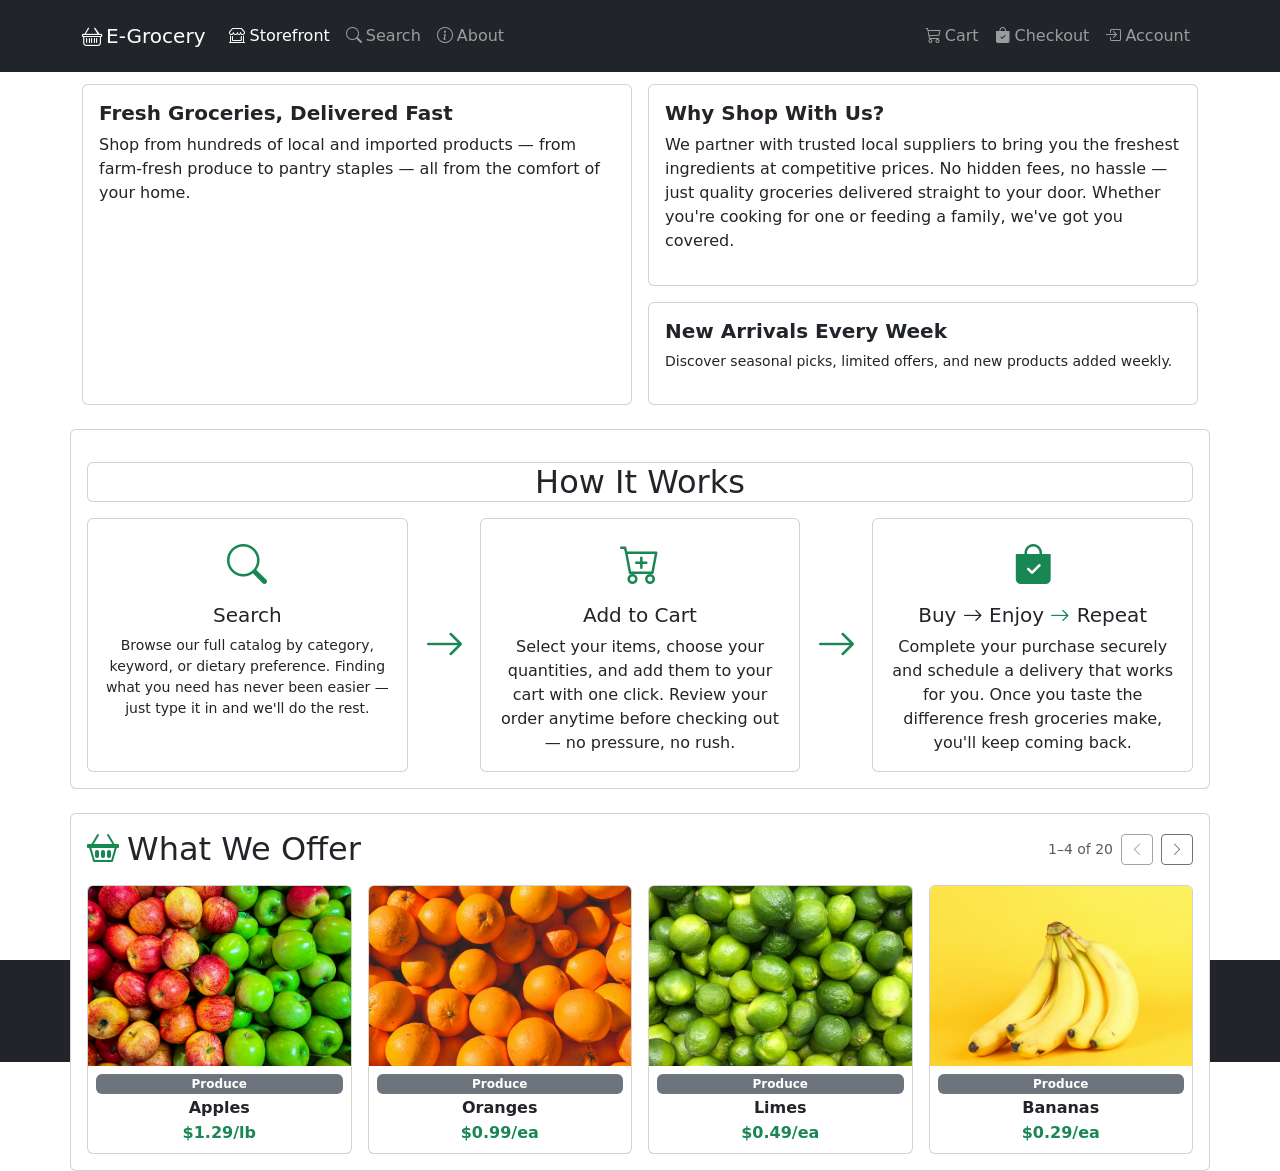
<file: Index.html>
<!doctype html>
<html lang="en">

    <head>
        <meta charset="UTF-8" />
        <meta name="viewport"
              content="width=device-width, initial-scale=1.0" />
        <!-- Import the Css for bootstrap 5 -->
        <link href="https://cdn.jsdelivr.net/npm/bootstrap@5.0.2/dist/css/bootstrap.min.css"
              rel="stylesheet" />
        <!-- Import the bootstrap icons -->
        <link rel="stylesheet"
              href="https://cdn.jsdelivr.net/npm/bootstrap-icons@1.11.0/font/bootstrap-icons.min.css" />

        <!-- Import custom css -->
        <link rel="stylesheet"
              href="/css/style.css" />

        <title>E-Grocery</title>
    </head>

    <body class="d-flex flex-column min-vh-100">
        <!-- Navbar -->
        <nav class="navbar navbar-expand-sm bg-dark navbar-dark py-3 fixed-top">
            <div class="container">
                <a href="Index.html"
                   class="navbar-brand"><i class="bi bi-basket me-1"></i>E-Grocery</a>
                <button class="navbar-toggler"
                        type="button"
                        data-bs-toggle="collapse"
                        data-bs-target="#navmenu">
                    <span class="navbar-toggler-icon"></span>
                </button>
                <div class="collapse navbar-collapse"
                     id="navmenu">
                    <!-- Left side -->
                    <ul class="navbar-nav">
                        <li class="nav-item">
                            <a href="Index.html"
                               class="nav-link active"><i class="bi bi-shop-window me-1"></i>Storefront</a>
                        </li>
                        <li class="nav-item">
                            <a href="search.html"
                               class="nav-link"><i class="bi bi-search me-1"></i>Search</a>
                        </li>
                        <li class="nav-item">
                            <a href="contact.html"
                               class="nav-link"><i class="bi bi-info-circle me-1"></i>About</a>
                        </li>
                    </ul>
                    <!-- Right side -->
                    <ul class="navbar-nav ms-auto">
                        <li class="nav-item">
                            <a href="Cart.html"
                               class="nav-link"><i class="bi bi-cart3 me-1"></i>Cart</a>
                        </li>
                        <li class="nav-item">
                            <a href="checkout.html"
                               class="nav-link"><i class="bi bi-bag-check-fill me-1"></i>Checkout</a>
                        </li>
                        <li class="nav-item">
                            <a href="account.html"
                               class="nav-link"><i class="bi bi-box-arrow-in-right me-1"></i>Account</a>
                        </li>
                    </ul>
                </div>
            </div>
        </nav>
        <!-- End navbar -->
        <!-- Start Main body div -->
        <div class="wallpaper rounded flex-grow-1">
            <!-- Section 1 -->
            <section class="container mt-4">
                <div class="row g-3">
                    <!-- Left big card -->
                    <div class="col-md-6">
                        <div class="card p-3 h-100">
                            <h5 class="fw-bold">
                                Fresh Groceries, Delivered Fast
                            </h5>
                            <p class="fw-medium">
                                Shop from hundreds of local and imported
                                products — from farm-fresh produce to pantry
                                staples — all from the comfort of your home.
                            </p>
                            <div class="d-flex gap-2 mt-auto"></div>
                        </div>
                    </div>

                    <!-- Right two cards stacked -->
                    <div class="col-md-6 d-flex flex-column gap-3">
                        <div class="card p-3">
                            <h5 class="fw-bold">Why Shop With Us?</h5>
                            <p class="fw-medium">
                                We partner with trusted local suppliers to bring
                                you the freshest ingredients at competitive
                                prices. No hidden fees, no hassle — just quality
                                groceries delivered straight to your door.
                                Whether you're cooking for one or feeding a
                                family, we've got you covered.
                            </p>
                            <div class="d-flex gap-2 mt-auto"></div>
                        </div>

                        <div class="card p-3">
                            <h5 class="fw-bold">New Arrivals Every Week</h5>
                            <p class="small fw-medium">
                                Discover seasonal picks, limited offers, and new
                                products added weekly.
                            </p>
                            <div class="d-flex gap-2 mt-auto"></div>
                        </div>
                    </div>
                </div>
            </section>
            <!-- Section 2 -->
            <section class="card container mt-4 p-3">
                <h2 class="card mb-3 mt-3 text-center">How It Works</h2>
                <div class="row g-3 align-items-stretch">
                    <div class="col">
                        <div class="card p-3 h-100 text-center">
                            <i class="bi bi-search fs-1 text-success mb-2"></i>
                            <h5>Search</h5>
                            <p class="small fw-medium mb-0">
                                Browse our full catalog by category, keyword, or
                                dietary preference. Finding what you need has
                                never been easier — just type it in and we'll do
                                the rest.
                            </p>
                        </div>
                    </div>

                    <div class="col-auto d-md-flex align-items-center">
                        <i class="bi bi-arrow-right fs-1 text-success"></i>
                    </div>

                    <div class="col">
                        <div class="card p-3 h-100 text-center">
                            <i class="bi bi-cart-plus fs-1 text-success mb-2"></i>
                            <h5>Add to Cart</h5>
                            <p class="mb-0">
                                Select your items, choose your quantities, and
                                add them to your cart with one click. Review
                                your order anytime before checking out — no
                                pressure, no rush.
                            </p>
                        </div>
                    </div>

                    <div class="col-auto d-none d-md-flex align-items-center">
                        <i class="bi bi-arrow-right fs-1 text-success"></i>
                    </div>

                    <div class="col">
                        <div class="card p-3 h-100 text-center">
                            <i class="bi-bag-check-fill fs-1 text-success mb-2"></i>
                            <h5>
                                Buy
                                <i class="bi bi-arrow-right"></i>
                                Enjoy
                                <i class="bi bi-arrow-right text-success"></i>
                                Repeat
                            </h5>
                            <p class="mb-0">
                                Complete your purchase securely and schedule a
                                delivery that works for you. Once you taste the
                                difference fresh groceries make, you'll keep
                                coming back.
                            </p>
                        </div>
                    </div>
                </div>
            </section>
            <section class="card container mt-4 p-3 mb-4">
                <div class="d-flex justify-content-between align-items-center mb-3">
                    <h2 class="mb-0">
                        <i class="bi bi-basket2 text-success me-2"></i>What We
                        Offer
                    </h2>
                    <div class="d-flex align-items-center gap-2">
                        <span id="carouselCounter"
                              class="text-muted small"></span>
                        <button id="prevBtn"
                                class="btn btn-outline-secondary btn-sm">
                            <i class="bi bi-chevron-left"></i>
                        </button>
                        <button id="nextBtn"
                                class="btn btn-outline-secondary btn-sm">
                            <i class="bi bi-chevron-right"></i>
                        </button>
                    </div>
                </div>
                <div id="carouselTrack"
                     class="row row-cols-2 row-cols-md-4 g-3"></div>
            </section>
        </div>
        <!-- End main body div -->

        <script src="https://cdn.jsdelivr.net/npm/bootstrap@5.0.2/dist/js/bootstrap.bundle.min.js"></script>
        <script src="js/products.js"></script>
        <script src="js/index.js"></script>

        <!-- Start Footer -->
        <footer class="bg-dark text-white py-3">
            <div class="container">
                <div class="row align-items-center">
                    <!-- Brand col -->
                    <div class="col-md-6">
                        <h5 class="fw-bold mb-1">
                            <i class="bi bi-basket me-1"></i>E-Grocery
                        </h5>
                        <p class="small text-muted mb-0">
                            Fresh groceries delivered to your door. Quality you
                            can taste, prices you'll love.
                        </p>
                    </div>

                    <!-- Links col -->
                    <div class="col-md-6">
                        <ul class="navbar-nav flex-row gap-3 justify-content-md-end">
                            <li class="nav-item">
                                <a href="#"
                                   class="nav-link text-muted"><i class="bi bi-info-circle me-1"></i>About</a>
                            </li>
                            <li class="nav-item">
                                <a href="#"
                                   class="nav-link text-muted"><i class="bi bi-bag-check-fill me-1"></i>Checkout</a>
                            </li>
                        </ul>
                    </div>
                </div>
            </div>
        </footer>
        <!-- End Footer -->
    </body>

</html>
</file>
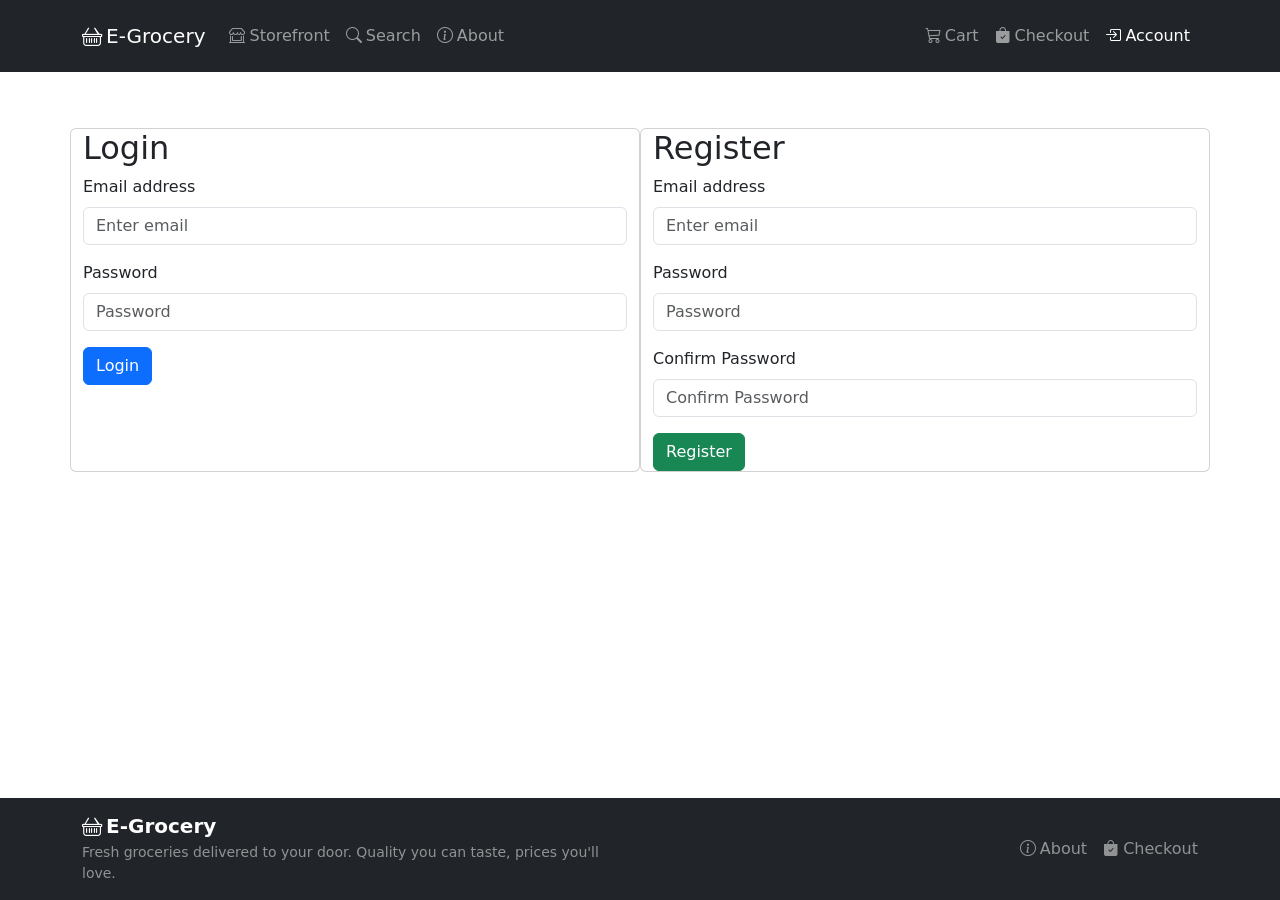
<file: account.html>
<!doctype html>
<html lang="en">

    <head>
        <meta charset="UTF-8" />
        <meta http-equiv="X-UA-Compatible"
              content="IE=edge" />
        <meta name="viewport"
              content="width=device-width, initial-scale=1.0" />
        <link href="https://cdn.jsdelivr.net/npm/bootstrap@5.0.1/dist/css/bootstrap.min.css"
              rel="stylesheet"
              integrity="sha384-+0n0xVW2eSR5OomGNYDnhzAbDsOXxcvSN1TPprVMTNDbiYZCxYbOOl7+AMvyTG2x"
              crossorigin="anonymous" />
        <script src="https://cdn.jsdelivr.net/npm/bootstrap@5.3.2/dist/js/bootstrap.bundle.min.js"></script>
        <!-- Import the bootstrap icons -->
        <link rel="stylesheet"
              href="https://cdn.jsdelivr.net/npm/bootstrap-icons@1.11.0/font/bootstrap-icons.min.css" />
        <link rel="stylesheet"
              href="style.css" />
        <script src="account.js"
                defer></script>
        <title>Account</title>
    </head>

    <body class="d-flex flex-column min-vh-100">
        <!-- Navbar -->
        <nav class="navbar navbar-expand-sm bg-dark navbar-dark py-3 fixed-top">
            <div class="container">
                <a href="Index.html"
                   class="navbar-brand"><i class="bi bi-basket me-1"></i>E-Grocery</a>
                <button class="navbar-toggler"
                        type="button"
                        data-bs-toggle="collapse"
                        data-bs-target="#navmenu">
                    <span class="navbar-toggler-icon"></span>
                </button>
                <div class="collapse navbar-collapse"
                     id="navmenu">
                    <!-- Left side -->
                    <ul class="navbar-nav">
                        <li class="nav-item">
                            <a href="Index.html"
                               class="nav-link"><i class="bi bi-shop-window me-1"></i>Storefront</a>
                        </li>
                        <li class="nav-item">
                            <a href="search.html"
                               class="nav-link"><i class="bi bi-search me-1"></i>Search</a>
                        </li>
                        <li class="nav-item">
                            <a href="contact.html"
                               class="nav-link"><i class="bi bi-info-circle me-1"></i>About</a>
                        </li>
                    </ul>
                    <!-- Right side -->
                    <ul class="navbar-nav ms-auto">
                        <li class="nav-item">
                            <a href="Cart.html"
                               class="nav-link"><i class="bi bi-cart3 me-1"></i>Cart</a>
                        </li>
                        <li class="nav-item">
                            <a href="checkout.html"
                               class="nav-link"><i class="bi bi-bag-check-fill me-1"></i>Checkout</a>
                        </li>
                        <li class="nav-item">
                            <a href="account.html"
                               class="nav-link active"><i class="bi bi-box-arrow-in-right me-1"></i>Account</a>
                        </li>
                    </ul>
                </div>
            </div>
        </nav>
        <!-- End navbar -->

        <!-- Login/Register -->
        <section id="accountLoginRegister"
                 class="py-5 flex-grow-1">
            <div class="container">
                <div class="row">
                    <div class="card col-md-6">
                        <h2>Login</h2>
                        <form id="loginForm"
                              onsubmit="return validateLogin();">
                            <div class="mb-3">
                                <label for="loginEmail"
                                       class="form-label">Email address</label>
                                <input type="email"
                                       class="form-control"
                                       id="loginEmail"
                                       placeholder="Enter email" />
                            </div>
                            <div class="mb-3">
                                <label for="loginPassword"
                                       class="form-label">Password</label>
                                <input type="password"
                                       class="form-control"
                                       id="loginPassword"
                                       placeholder="Password" />
                            </div>
                            <button type="submit"
                                    class="btn btn-primary">
                                Login
                            </button>
                        </form>
                    </div>
                    <div class="card col-md-6">
                        <h2>Register</h2>
                        <form id="registerForm"
                              onsubmit="return validatePassword();">
                            <div class="mb-3">
                                <label for="registerEmail"
                                       class="form-label">Email address</label>
                                <input type="email"
                                       class="form-control"
                                       id="registerEmail"
                                       placeholder="Enter email" />
                            </div>
                            <div class="mb-3">
                                <label for="registerPassword"
                                       class="form-label">Password</label>
                                <input type="password"
                                       class="form-control"
                                       id="registerPassword"
                                       placeholder="Password" />
                            </div>
                            <div class="mb-3">
                                <label for="registerConfirmPassword"
                                       class="form-label">Confirm Password</label>
                                <input type="password"
                                       class="form-control"
                                       id="registerConfirmPassword"
                                       placeholder="Confirm Password" />
                            </div>
                            <button type="submit"
                                    class="btn btn-success">
                                Register
                            </button>
                        </form>
                    </div>
                </div>
            </div>
        </section>

        <!-- Account Page -->
        <div id="accountSection"
             class="d-none py-5 flex-grow-1">
            <div class="card">
                <h1 id="accountWelcome">Welcome, ${email}!</h1>
                <p>
                    This is your account page. Here you can view your order
                    history, manage your account settings, and more.
                </p>

                <div class="card">
                    <h2>Account Information</h2>
                    <p>Email: <span id="accountEmail"></span></p>
                    <div class="card mb-3">
                        <div class="card-header">Order History</div>
                        <div class="card-body">
                            <ul id="orderHistory"
                                class="list-group">
                                <!-- Orders will be injected here -->
                            </ul>
                        </div>
                    </div>
                    <button class="btn btn-danger"
                            onclick="logout()">
                        Logout
                    </button>
                </div>
            </div>
        </div>
    </body>

    <!-- Start Footer -->
    <footer class="bg-dark text-white py-3">
        <div class="container">
            <div class="row align-items-center">
                <!-- Brand col -->
                <div class="col-md-6">
                    <h5 class="fw-bold mb-1">
                        <i class="bi bi-basket me-1"></i>E-Grocery
                    </h5>
                    <p class="small text-white-50 mb-0">
                        Fresh groceries delivered to your door. Quality you can
                        taste, prices you'll love.
                    </p>
                </div>

                <!-- Links col -->
                <div class="col-md-6">
                    <ul class="navbar-nav flex-row gap-3 justify-content-md-end">
                        <li class="nav-item">
                            <a href="#"
                               class="nav-link text-white-50"><i class="bi bi-info-circle me-1"></i>About</a>
                        </li>
                        <li class="nav-item">
                            <a href="#"
                               class="nav-link text-white-50"><i class="bi bi-bag-check-fill me-1"></i>Checkout</a>
                        </li>
                    </ul>
                </div>
            </div>
        </div>
    </footer>
    <!-- End Footer -->

</html>
</file>
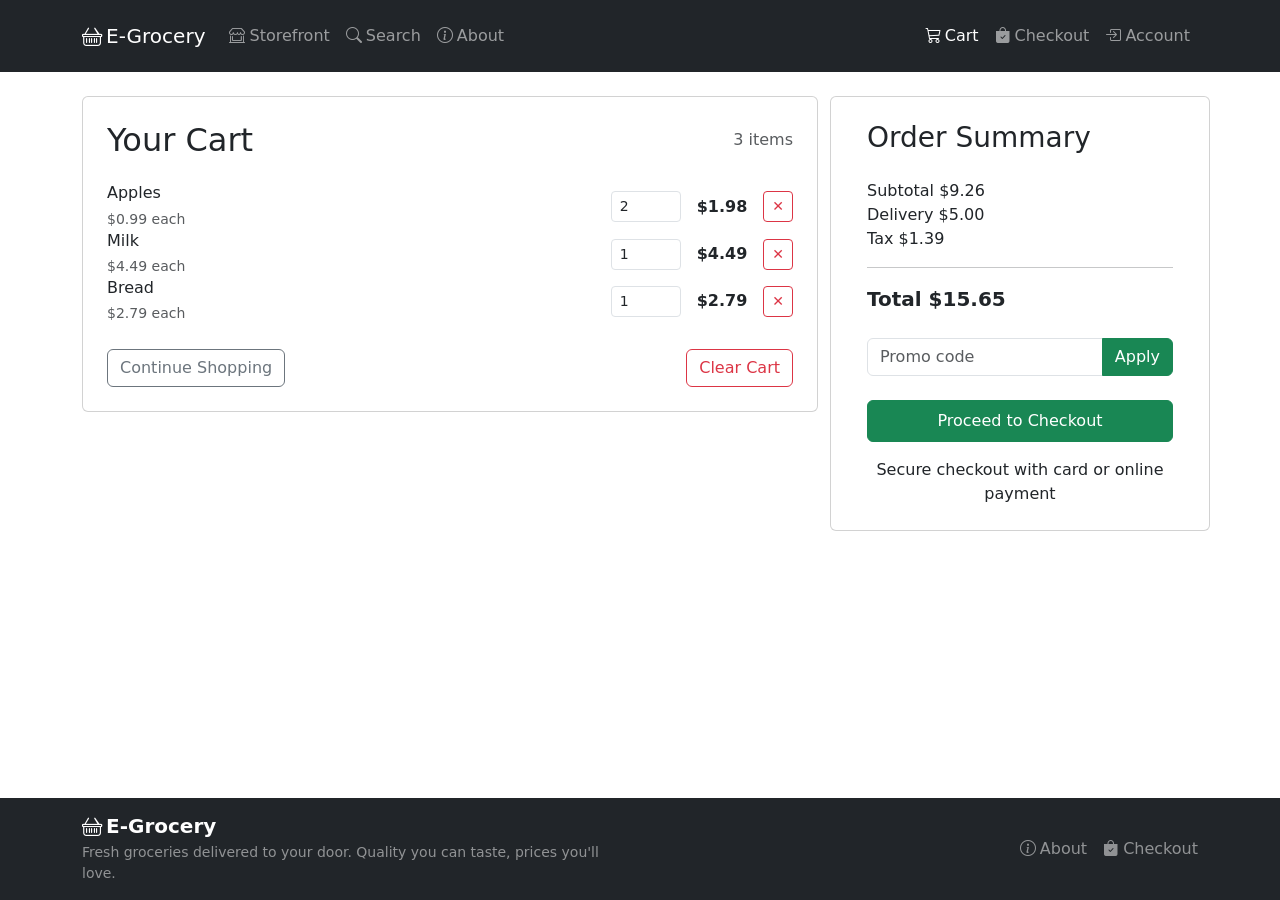
<file: Cart.html>
<!doctype html>
<html lang="en">

    <head>
        <meta charset="UTF-8" />
        <meta name="viewport"
              content="width=device-width, initial-scale=1.0" />
        <title>E-Grocery Cart</title>

        <link href="https://cdn.jsdelivr.net/npm/bootstrap@5.3.3/dist/css/bootstrap.min.css"
              rel="stylesheet" />

        <script src="https://cdn.jsdelivr.net/npm/bootstrap@5.3.3/dist/js/bootstrap.bundle.min.js"></script>
        <!-- Import the bootstrap icons -->
        <link rel="stylesheet"
              href="https://cdn.jsdelivr.net/npm/bootstrap-icons@1.11.0/font/bootstrap-icons.min.css" />
        <script src="cart-data.js"></script>
        <script src="cart.js"
                defer></script>
    </head>

    <body class="d-flex flex-column min-vh-100">
        <header class="mt-5">
            <!-- Navbar -->
            <nav class="navbar navbar-expand-sm bg-dark navbar-dark py-3 fixed-top">
                <div class="container">
                    <a href="Index.html"
                       class="navbar-brand"><i class="bi bi-basket me-1"></i>E-Grocery</a>
                    <button class="navbar-toggler"
                            type="button"
                            data-bs-toggle="collapse"
                            data-bs-target="#navmenu">
                        <span class="navbar-toggler-icon"></span>
                    </button>
                    <div class="collapse navbar-collapse"
                         id="navmenu">
                        <!-- Left side -->
                        <ul class="navbar-nav">
                            <li class="nav-item">
                                <a href="Index.html"
                                   class="nav-link"><i class="bi bi-shop-window me-1"></i>Storefront</a>
                            </li>
                            <li class="nav-item">
                                <a href="search.html"
                                   class="nav-link"><i class="bi bi-search me-1"></i>Search</a>
                            </li>
                            <li class="nav-item">
                                <a href="contact.html"
                                   class="nav-link"><i class="bi bi-info-circle me-1"></i>About</a>
                            </li>
                        </ul>
                        <!-- Right side -->
                        <ul class="navbar-nav ms-auto">
                            <li class="nav-item">
                                <a href="Cart.html"
                                   class="nav-link active"><i class="bi bi-cart3 me-1"></i>Cart</a>
                            </li>
                            <li class="nav-item">
                                <a href="checkout.html"
                                   class="nav-link"><i class="bi bi-bag-check-fill me-1"></i>Checkout</a>
                            </li>
                            <li class="nav-item">
                                <a href="account.html"
                                   class="nav-link"><i class="bi bi-box-arrow-in-right me-1"></i>Account</a>
                            </li>
                        </ul>
                    </div>
                </div>
            </nav>
            <!-- End navbar -->
        </header>

        <main class="container py-5 flex-grow-1">
            <div class="row g-4">
                <!--Cart Items-->
                <div class="col-lg-8">
                    <div class="cart-card card p-4">
                        <div class="d-flex justify-content-between align-items-center mb-4">
                            <h2 class="section-title mb-0">Your Cart</h2>
                            <span class="text-muted"
                                  id="cart-count">0 items</span>
                        </div>

                        <!-- JS will insert cart items here -->
                        <div id="cart-items-container">
                            <div class="empty-cart-message text-center py-5">
                                <h5>Your cart is empty</h5>
                                <p class="text-muted mb-0">
                                    Items added with JavaScript will appear
                                    here.
                                </p>
                            </div>
                        </div>

                        <div class="mt-4 d-flex justify-content-between flex-wrap gap-2">
                            <a href="#"
                               class="btn btn-outline-secondary">Continue Shopping</a>
                            <button class="btn btn-outline-danger"
                                    id="clear-cart-btn">
                                Clear Cart
                            </button>
                        </div>
                    </div>
                </div>

                <!--Order Summary-->
                <div class="card col-lg-4">
                    <div class="summary-card p-4">
                        <h3 class="section-title mb-4">Order Summary</h3>

                        <div class="summary-row">
                            <span>Subtotal</span>
                            <span id="cart-subtotal">$0.00</span>
                        </div>

                        <div class="summary-row">
                            <span>Delivery</span>
                            <span id="cart-delivery">$0.00</span>
                        </div>

                        <div class="summary-row">
                            <span>Tax</span>
                            <span id="cart-tax">$0.00</span>
                        </div>

                        <hr />

                        <div class="summary-row fw-bold fs-5">
                            <span>Total</span>
                            <span id="cart-total">$0.00</span>
                        </div>

                        <div class="input-group my-4">
                            <input type="text"
                                   class="form-control"
                                   placeholder="Promo code"
                                   id="promo-code" />
                            <button class="btn btn-success"
                                    id="apply-promo-btn">
                                Apply
                            </button>
                        </div>

                        <a href="checkout.html"
                           class="btn btn-success w-100 py-2 mb-3"
                           id="checkout-btn">Proceed to Checkout</a>

                        <p class="summary-note mb-0 text-center">
                            Secure checkout with card or online payment
                        </p>
                    </div>
                </div>
            </div>
        </main>
    </body>

    <!-- Start Footer -->
    <footer class="bg-dark text-white py-3">
        <div class="container">
            <div class="row align-items-center">
                <!-- Brand col -->
                <div class="col-md-6">
                    <h5 class="fw-bold mb-1">
                        <i class="bi bi-basket me-1"></i>E-Grocery
                    </h5>
                    <p class="small text-white-50 mb-0">
                        Fresh groceries delivered to your door. Quality you can
                        taste, prices you'll love.
                    </p>
                </div>

                <!-- Links col -->
                <div class="col-md-6">
                    <ul class="navbar-nav flex-row gap-3 justify-content-md-end">
                        <li class="nav-item">
                            <a href="#"
                               class="nav-link text-white-50"><i class="bi bi-info-circle me-1"></i>About</a>
                        </li>
                        <li class="nav-item">
                            <a href="#"
                               class="nav-link text-white-50"><i class="bi bi-bag-check-fill me-1"></i>Checkout</a>
                        </li>
                    </ul>
                </div>
            </div>
        </div>
    </footer>
    <!-- End Footer -->

</html>
</file>
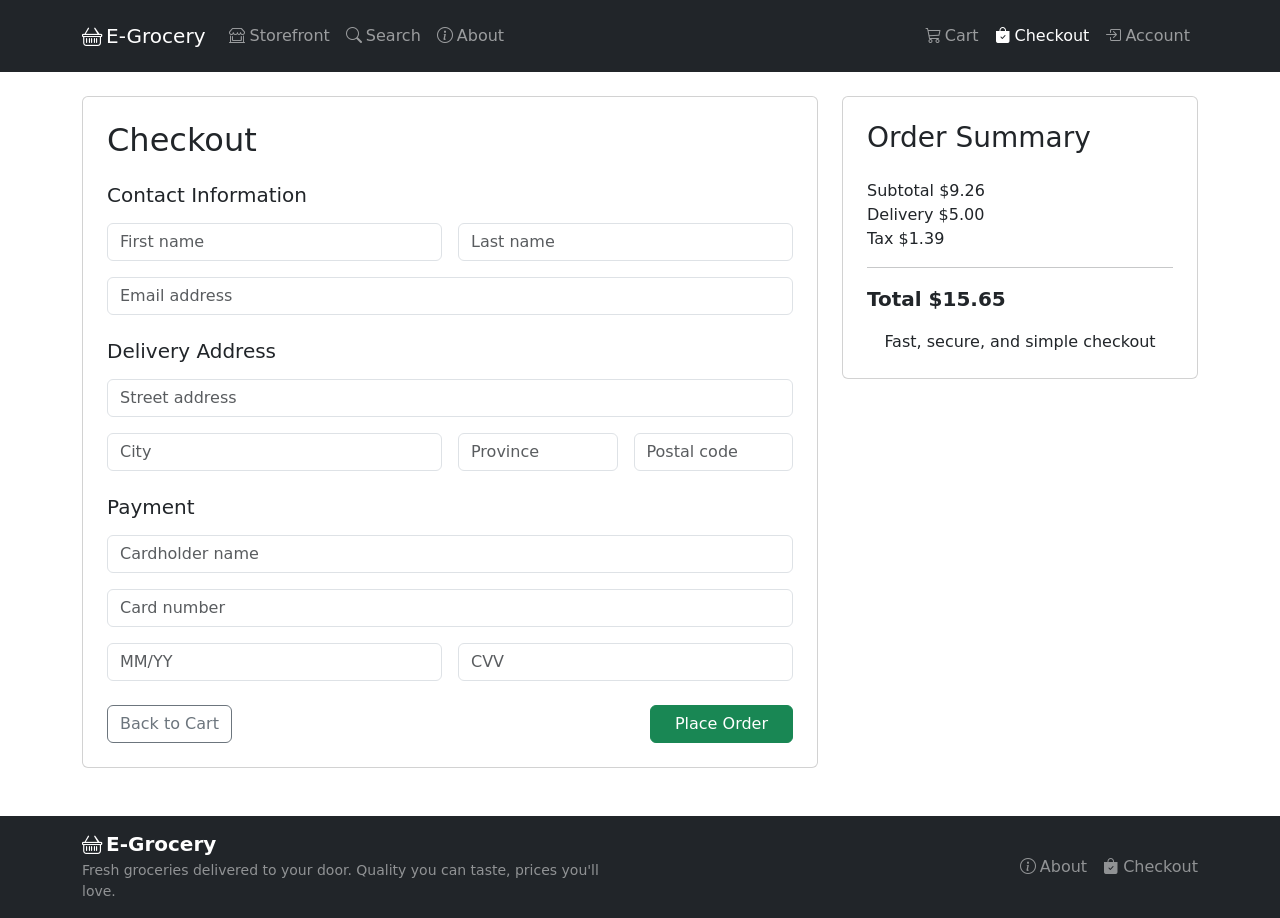
<file: checkout.html>
<!doctype html>
<html lang="en">

    <head>
        <meta charset="UTF-8" />
        <meta name="viewport"
              content="width=device-width, initial-scale=1.0" />
        <title>E-Grocery Checkout</title>

        <link href="https://cdn.jsdelivr.net/npm/bootstrap@5.3.3/dist/css/bootstrap.min.css"
              rel="stylesheet" />

        <script src="https://cdn.jsdelivr.net/npm/bootstrap@5.3.3/dist/js/bootstrap.bundle.min.js"></script>
        <!-- Import the bootstrap icons -->
        <link rel="stylesheet"
              href="https://cdn.jsdelivr.net/npm/bootstrap-icons@1.11.0/font/bootstrap-icons.min.css" />
        <script src="cart-data.js"></script>
        <script src="checkout.js"
                defer></script>
    </head>

    <body class="d-flex flex-column min-vh-100">
        <header>
            <!-- Navbar -->
            <nav class="navbar navbar-expand-sm bg-dark navbar-dark py-3 fixed-top">
                <div class="container">
                    <a href="Index.html"
                       class="navbar-brand"><i class="bi bi-basket me-1"></i>E-Grocery</a>
                    <button class="navbar-toggler"
                            type="button"
                            data-bs-toggle="collapse"
                            data-bs-target="#navmenu">
                        <span class="navbar-toggler-icon"></span>
                    </button>
                    <div class="collapse navbar-collapse"
                         id="navmenu">
                        <!-- Left side -->
                        <ul class="navbar-nav">
                            <li class="nav-item">
                                <a href="Index.html"
                                   class="nav-link"><i class="bi bi-shop-window me-1"></i>Storefront</a>
                            </li>
                            <li class="nav-item">
                                <a href="search.html"
                                   class="nav-link"><i class="bi bi-search me-1"></i>Search</a>
                            </li>
                            <li class="nav-item">
                                <a href="contact.html"
                                   class="nav-link"><i class="bi bi-info-circle me-1"></i>About</a>
                            </li>
                        </ul>
                        <!-- Right side -->
                        <ul class="navbar-nav ms-auto">
                            <li class="nav-item">
                                <a href="Cart.html"
                                   class="nav-link"><i class="bi bi-cart3 me-1"></i>Cart</a>
                            </li>
                            <li class="nav-item">
                                <a href="checkout.html"
                                   class="nav-link active"><i class="bi bi-bag-check-fill me-1"></i>Checkout</a>
                            </li>
                            <li class="nav-item">
                                <a href="account.html"
                                   class="nav-link"><i class="bi bi-box-arrow-in-right me-1"></i>Account</a>
                            </li>
                        </ul>
                    </div>
                </div>
            </nav>
            <!-- End navbar -->
        </header>

        <main class="container my-5 pt-5 flex-grow-1">
            <div class="row g-4">
                <!-- Checkout Form -->
                <div class="col-lg-8">
                    <div class="cart-card card p-4">
                        <h2 class="section-title mb-4">Checkout</h2>

                        <form>
                            <div class="mb-4">
                                <h5 class="mb-3">Contact Information</h5>
                                <div class="row g-3">
                                    <div class="col-md-6">
                                        <input type="text"
                                               class="form-control"
                                               placeholder="First name" />
                                    </div>
                                    <div class="col-md-6">
                                        <input type="text"
                                               class="form-control"
                                               placeholder="Last name" />
                                    </div>
                                    <div class="col-12">
                                        <input type="email"
                                               class="form-control"
                                               placeholder="Email address" />
                                    </div>
                                </div>
                            </div>

                            <div class="mb-4">
                                <h5 class="mb-3">Delivery Address</h5>
                                <div class="row g-3">
                                    <div class="col-12">
                                        <input type="text"
                                               class="form-control"
                                               placeholder="Street address" />
                                    </div>
                                    <div class="col-md-6">
                                        <input type="text"
                                               class="form-control"
                                               placeholder="City" />
                                    </div>
                                    <div class="col-md-3">
                                        <input type="text"
                                               class="form-control"
                                               placeholder="Province" />
                                    </div>
                                    <div class="col-md-3">
                                        <input type="text"
                                               class="form-control"
                                               placeholder="Postal code" />
                                    </div>
                                </div>
                            </div>

                            <div class="mb-4">
                                <h5 class="mb-3">Payment</h5>
                                <div class="row g-3">
                                    <div class="col-12">
                                        <input type="text"
                                               class="form-control"
                                               placeholder="Cardholder name" />
                                    </div>
                                    <div class="col-12">
                                        <input type="text"
                                               class="form-control"
                                               placeholder="Card number" />
                                    </div>
                                    <div class="col-md-6">
                                        <input type="text"
                                               class="form-control"
                                               placeholder="MM/YY" />
                                    </div>
                                    <div class="col-md-6">
                                        <input type="text"
                                               class="form-control"
                                               placeholder="CVV" />
                                    </div>
                                </div>
                            </div>

                            <div class="d-flex justify-content-between flex-wrap gap-2">
                                <a href="#"
                                   class="btn btn-outline-secondary">
                                    Back to Cart
                                </a>
                                <button type="submit"
                                        class="btn btn-success px-4">
                                    Place Order
                                </button>
                            </div>
                        </form>
                    </div>
                </div>

                <!-- Order Summary -->
                <div class="col-lg-4">
                    <div class="summary-card card p-4">
                        <h3 class="section-title mb-4">Order Summary</h3>

                        <div class="summary-row">
                            <span>Subtotal</span>
                            <span id="checkout-subtotal">$0.00</span>
                        </div>

                        <div class="summary-row">
                            <span>Delivery</span>
                            <span id="checkout-delivery">$0.00</span>
                        </div>

                        <div class="summary-row">
                            <span>Tax</span>
                            <span id="checkout-tax">$0.00</span>
                        </div>

                        <hr />

                        <div class="summary-row fw-bold fs-5">
                            <span>Total</span>
                            <span id="checkout-total">$0.00</span>
                        </div>

                        <p class="summary-note mt-3 mb-0 text-center">
                            Fast, secure, and simple checkout
                        </p>
                    </div>
                </div>
            </div>
        </main>
    </body>

    <!-- Start Footer -->
    <footer class="bg-dark text-white py-3">
        <div class="container">
            <div class="row align-items-center">
                <!-- Brand col -->
                <div class="col-md-6">
                    <h5 class="fw-bold mb-1">
                        <i class="bi bi-basket me-1"></i>E-Grocery
                    </h5>
                    <p class="small text-white-50 mb-0">
                        Fresh groceries delivered to your door. Quality you can
                        taste, prices you'll love.
                    </p>
                </div>

                <!-- Links col -->
                <div class="col-md-6">
                    <ul class="navbar-nav flex-row gap-3 justify-content-md-end">
                        <li class="nav-item">
                            <a href="#"
                               class="nav-link text-white-50"><i class="bi bi-info-circle me-1"></i>About</a>
                        </li>
                        <li class="nav-item">
                            <a href="#"
                               class="nav-link text-white-50"><i class="bi bi-bag-check-fill me-1"></i>Checkout</a>
                        </li>
                    </ul>
                </div>
            </div>
        </div>
    </footer>
    <!-- End Footer -->

</html>
</file>
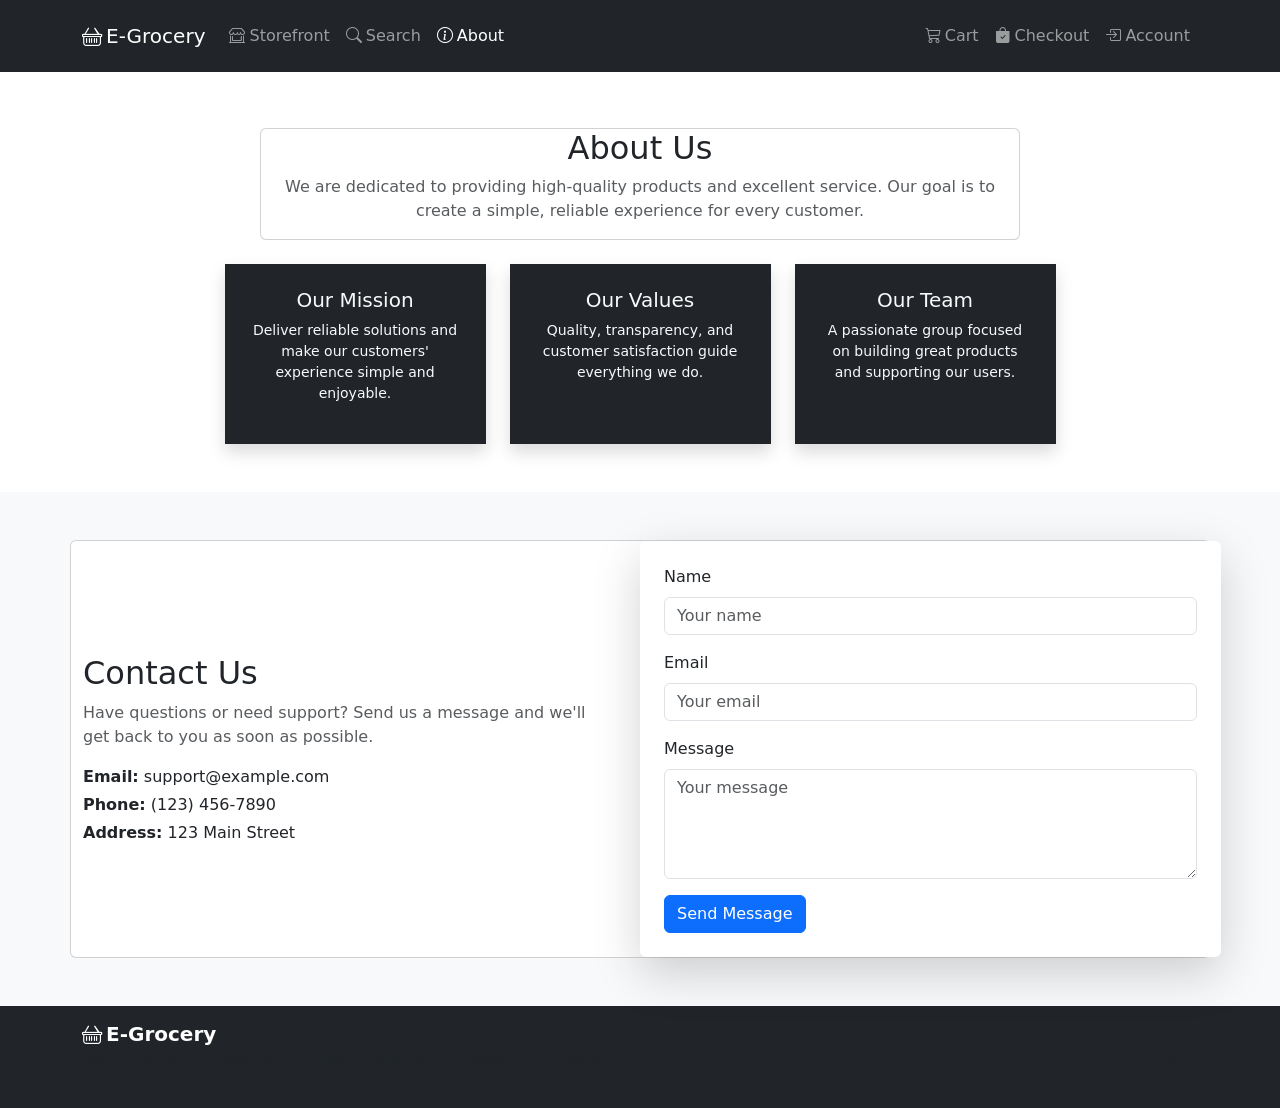
<file: contact.html>
<!doctype html>
<html lang="en">

    <head>
        <meta charset="UTF-8" />
        <meta http-equiv="X-UA-Compatible"
              content="IE=edge" />
        <meta name="viewport"
              content="width=device-width, initial-scale=1.0" />
        <link href="https://cdn.jsdelivr.net/npm/bootstrap@5.0.1/dist/css/bootstrap.min.css"
              rel="stylesheet"
              integrity="sha384-+0n0xVW2eSR5OomGNYDnhzAbDsOXxcvSN1TPprVMTNDbiYZCxYbOOl7+AMvyTG2x"
              crossorigin="anonymous" />
        <script src="https://cdn.jsdelivr.net/npm/bootstrap@5.3.2/dist/js/bootstrap.bundle.min.js"></script>
        <!-- Import the bootstrap icons -->
        <link rel="stylesheet"
              href="https://cdn.jsdelivr.net/npm/bootstrap-icons@1.11.0/font/bootstrap-icons.min.css" />
        <link rel="stylesheet"
              href="style.css" />
        <script src="contact.js"
                defer></script>
        <title>Contact</title>
    </head>

    <body class="d-flex flex-column min-vh-100">
        <!-- Navbar -->
        <nav class="navbar navbar-expand-sm bg-dark navbar-dark py-3 fixed-top">
            <div class="container">
                <a href="Index.html"
                   class="navbar-brand"><i class="bi bi-basket me-1"></i>E-Grocery</a>
                <button class="navbar-toggler"
                        type="button"
                        data-bs-toggle="collapse"
                        data-bs-target="#navmenu">
                    <span class="navbar-toggler-icon"></span>
                </button>
                <div class="collapse navbar-collapse"
                     id="navmenu">
                    <!-- Left side -->
                    <ul class="navbar-nav">
                        <li class="nav-item">
                            <a href="Index.html"
                               class="nav-link"><i class="bi bi-shop-window me-1"></i>Storefront</a>
                        </li>
                        <li class="nav-item">
                            <a href="search.html"
                               class="nav-link"><i class="bi bi-search me-1"></i>Search</a>
                        </li>
                        <li class="nav-item">
                            <a href="contact.html"
                               class="nav-link active"><i class="bi bi-info-circle me-1"></i>About</a>
                        </li>
                    </ul>
                    <!-- Right side -->
                    <ul class="navbar-nav ms-auto">
                        <li class="nav-item">
                            <a href="Cart.html"
                               class="nav-link"><i class="bi bi-cart3 me-1"></i>Cart</a>
                        </li>
                        <li class="nav-item">
                            <a href="checkout.html"
                               class="nav-link"><i class="bi bi-bag-check-fill me-1"></i>Checkout</a>
                        </li>
                        <li class="nav-item">
                            <a href="account.html"
                               class="nav-link"><i class="bi bi-box-arrow-in-right me-1"></i>Account</a>
                        </li>
                    </ul>
                </div>
            </div>
        </nav>
        <!-- End navbar -->

        <!-- About -->
        <section class="py-5 flex-grow-1">
            <div class="container">
                <div class="row justify-content-center text-center mb-4">
                    <div class="card col-lg-8">
                        <h2>About Us</h2>
                        <p class="text-muted">
                            We are dedicated to providing high-quality products
                            and excellent service. Our goal is to create a
                            simple, reliable experience for every customer.
                        </p>
                    </div>
                </div>

                <div class="row text-center justify-content-center g-4">
                    <!-- Card 1 -->
                    <div class="col-md-3">
                        <div class="p-4 shadow h-100 d-flex flex-column bg-dark text-light">
                            <h5>Our Mission</h5>
                            <p class="small text-light">
                                Deliver reliable solutions and make our
                                customers' experience simple and enjoyable.
                            </p>
                        </div>
                    </div>

                    <!-- Card 2 -->
                    <div class="col-md-3">
                        <div class="p-4 shadow h-100 d-flex flex-column bg-dark text-light">
                            <h5>Our Values</h5>
                            <p class="small">
                                Quality, transparency, and customer satisfaction
                                guide everything we do.
                            </p>
                        </div>
                    </div>

                    <!-- Card 3 -->
                    <div class="col-md-3">
                        <div class="p-4 shadow h-100 d-flex flex-column bg-dark text-light">
                            <h5>Our Team</h5>
                            <p class="small text-light">
                                A passionate group focused on building great
                                products and supporting our users.
                            </p>
                        </div>
                    </div>
                </div>
            </div>
        </section>

        <!-- Contact -->
        <section class="py-5 bg-light flex-grow-1">
            <div class="container card">
                <div class="row align-items-center g-5">
                    <div class="col-md-6">
                        <h2>Contact Us</h2>
                        <p class="text-muted">
                            Have questions or need support? Send us a message
                            and we'll get back to you as soon as possible.
                        </p>

                        <p class="mb-1">
                            <strong>Email:</strong> support@example.com
                        </p>
                        <p class="mb-1">
                            <strong>Phone:</strong> (123) 456-7890
                        </p>
                        <p class="mb-0">
                            <strong>Address:</strong> 123 Main Street
                        </p>
                    </div>

                    <div class="card shadow-lg border-0 p-4 col-md-6">
                        <form onsubmit="submitContact()">
                            <div class="mb-3">
                                <label class="form-label">Name</label>
                                <input type="text"
                                       class="form-control"
                                       placeholder="Your name" />
                            </div>

                            <div class="mb-3">
                                <label class="form-label">Email</label>
                                <input type="email"
                                       class="form-control"
                                       placeholder="Your email" />
                            </div>

                            <div class="mb-3">
                                <label class="form-label">Message</label>
                                <textarea class="form-control"
                                          rows="4"
                                          placeholder="Your message"></textarea>
                            </div>

                            <button class="btn btn-primary">
                                Send Message
                            </button>
                        </form>
                    </div>
                </div>
            </div>
        </section>
    </body>

    <!-- Start Footer -->
    <footer class="bg-dark text-white py-3">
        <div class="container">
            <div class="row align-items-center">
                <!-- Brand col -->
                <div class="col-md-6">
                    <h5 class="fw-bold mb-1">
                        <i class="bi bi-basket me-1"></i>E-Grocery
                    </h5>
                    <p class="small text-muted mb-0">
                        Fresh groceries delivered to your door. Quality you can
                        taste, prices you'll love.
                    </p>
                </div>

                <!-- Links col -->
                <div class="col-md-6">
                    <ul class="navbar-nav flex-row gap-3 justify-content-md-end">
                        <li class="nav-item">
                            <a href="#"
                               class="nav-link text-muted"><i class="bi bi-info-circle me-1"></i>About</a>
                        </li>
                        <li class="nav-item">
                            <a href="#"
                               class="nav-link text-muted"><i class="bi bi-bag-check-fill me-1"></i>Checkout</a>
                        </li>
                    </ul>
                </div>
            </div>
        </div>
    </footer>
    <!-- End Footer -->

</html>
</file>
<file: css/style.css>
body::before {
  display: block;
  content: "";
  height: 60px;
}

.wallpaper {
  /* background:
    linear-gradient(rgba(128, 128, 128, 0.5), rgba(128, 128, 128, 0.5)),
    url(/images/backgroundwallpaper.png); */
  background-size: 100% 100%;
  height: 100vh;
}

.card-img-top {
  height: 180px;
  object-fit: cover;
}
</file>
<file: style.css>
body::before {
  display: block;
  content: "";
  height: 80px;
}
</file>
